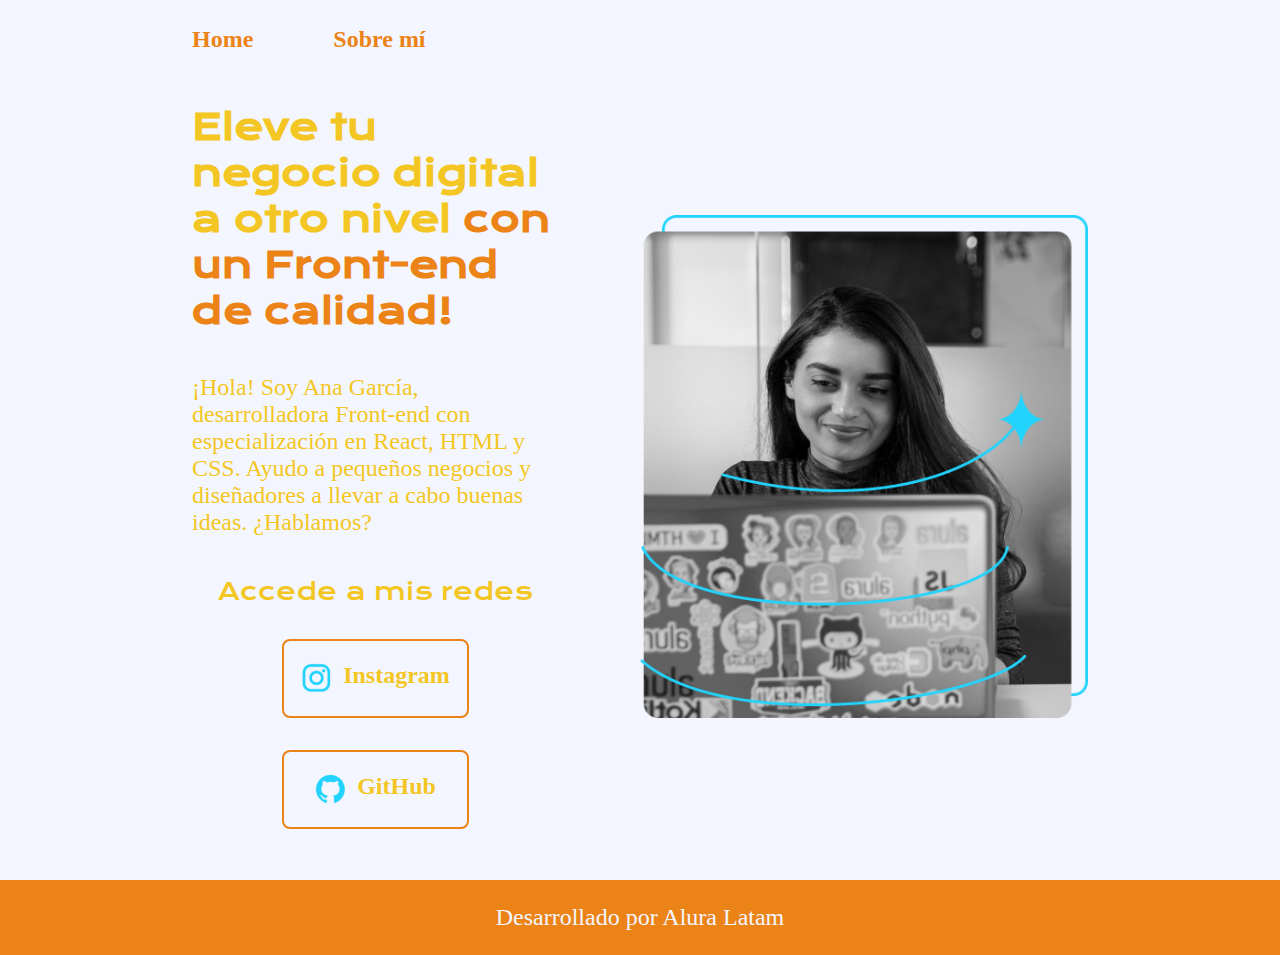
<file: index.html>
<!DOCTYPE html>
<html lang="es-mx">
<head>
    <meta charset="UTF-8"> 
    <meta http-equiv="X-UA-Compatible" content="IE=edge">
    <meta name="viewport" content="width=device-width, initial-scale=1.0">
    <title>Portafolio</title>
    <link rel="stylesheet" href="./styles/style.css">

</head>
<body>
    <header class="header">
        <nav class="header__menu">
            <a class="header__menu__link" href="index.html">Home</a>
            <a class="header__menu__link" href="about.html">Sobre mí</a>
        </nav>
    </header>
    <main class="presentacion">
        <section class="presentacion__contenido">
            <h1 class="presentacion__contenido__titulo">
                Eleve tu negocio digital a otro nivel 
                <strong class="titulo-destaque">con un Front-end de calidad!
                </strong></h1>
                <p class="presentacion__contenido__texto">¡Hola! Soy Ana García, desarrolladora Front-end con
                    especialización en React, HTML y CSS. Ayudo a pequeños
                    negocios y diseñadores a llevar a cabo buenas ideas.
                    ¿Hablamos?

                </p>
                <div class="presentacion__enlaces">
                    <h2 class="presentacion__enlaces__subtitulo">Accede a mis redes</h2>
                    <a class="presentacion__enlaces__link" href="https://instagram.com/">
                        <img src="./assets/instagram.png">
                        Instagram</a>
                    <a class="presentacion__enlaces__link" href="https://github.com/">
                        <img src="./assets/github.png">
                        GitHub</a>
                </div>

        </section>
            <img class="presentacion__imagen" src="./assets/Imagem.png" alt="Foto de Ana García desarrolando un proyecto">
    </main>
    <footer class="footer">
        <p>Desarrollado por Alura Latam</p>
    </footer>
</body>
</html>
</file>
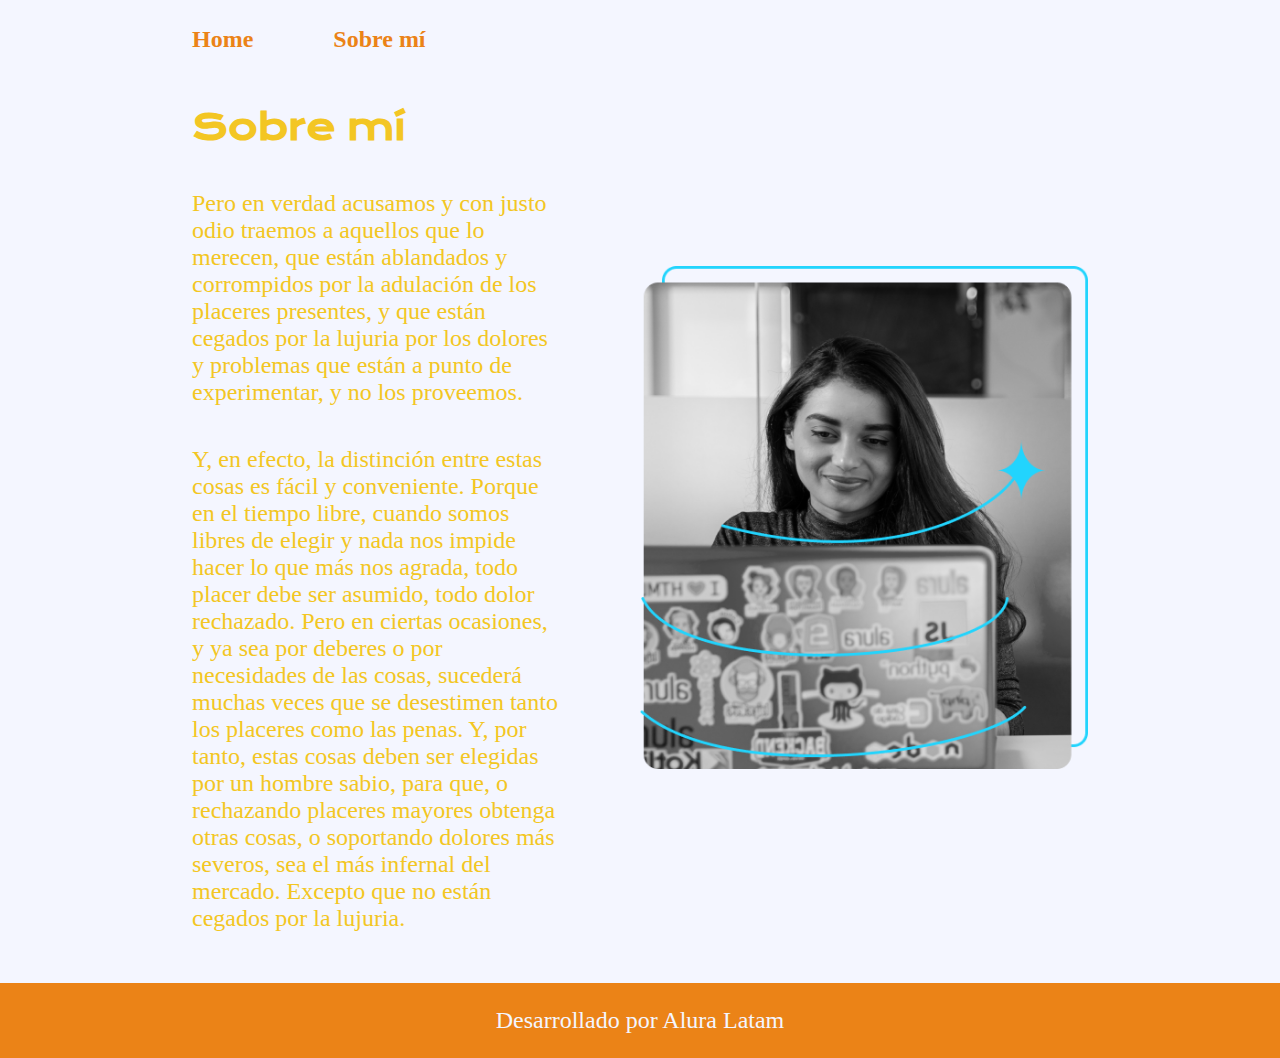
<file: about.html>
<!DOCTYPE html>
<html lang="es-mx">
<head>
    <meta charset="UTF-8">
    <meta name="viewport" content="width=device-width, initial-scale=1.0">
    <title>Sobre mí</title>
    <link rel="stylesheet" href="styles/style.css">
</head>
<body>
    <header class="header">
        <nav class="header__menu">
            <a class="header__menu__link" href="index.html">Home</a>
            <a class="header__menu__link" href="about.html">Sobre mí</a>
        </nav>
    </header>
    <main class="presentacion">
        <section class="presentacion__contenido">
            <h1 class="presentacion__contenido__titulo">Sobre mí</h1>
            <p class="presentacion__contenido__texto">Pero en verdad acusamos y con justo odio traemos a aquellos que lo merecen,
            que están ablandados y corrompidos por la adulación de los placeres presentes, 
            y que están cegados por la lujuria por los dolores y problemas que están a punto de experimentar,
            y no los proveemos.</p>

            <p class="presentacion__contenido__texto">Y, en efecto, la distinción entre estas cosas es fácil y conveniente. Porque en el tiempo libre,
            cuando somos libres de elegir y nada nos impide hacer lo que más nos agrada, 
            todo placer debe ser asumido, todo dolor rechazado. Pero en ciertas ocasiones,
            y ya sea por deberes o por necesidades de las cosas, 
            sucederá muchas veces que se desestimen tanto los placeres como las penas. Y, por tanto,
            estas cosas deben ser elegidas por un hombre sabio, para que, o rechazando placeres mayores obtenga otras cosas,
            o soportando dolores más severos, sea el más infernal del mercado. Excepto que no están cegados por la lujuria.</p>
        </section>
        <img class="presentacion__imagen" src="./assets/Imagem.png" alt="Foto de Ana García desarrolando un proyecto">
    </main>
    <footer class="footer">
        <p>Desarrollado por Alura Latam</p>
    </footer>
</body>
</html>
</file>
<file: styles/style.css>
@import url('https://fonts.googleapis.com/css2?family=Krona+One&family=Montserrat:wght@400;600&display=swap');

:root{
    --color-primario:#F4F6FF;
    --color-secundario:#F3C623;
    --color-terciario:#EB8317;
    --color-hover:#10375C;

    --fuente-monserrat: 'Monserrat', sans serif;
    --fuente-krona: 'Krona One', serif;
}

* {
    padding: 0;
    margin:0;
}

body{
    height: 100vh;
    box-sizing: border-box;
    background-color: var(--color-primario);
    color: var(--color-secundario)
}

.header{
    padding: 2% 0% 0% 15%;
}

.header__menu{
    display: flex;
    gap: 80px;
}

.header__menu__link{
    font-family: var(--fuente-monserrat);
    font-size: 1.5rem;
    font-weight: 600;
    color: var(--color-terciario);
    text-decoration: none;
}

.presentacion {
    padding: 4% 15%;
    display: flex;
    align-items: center;
    justify-content: space-between;
    gap: 82px; 
}

.presentacion__contenido{
    width: 50%;
    display: flex;
    flex-direction: column;
    gap: 40px;
}

.presentacion__contenido__titulo{
    font-size: 36px;
    font-family: var(--fuente-krona);
}

.titulo-destaque {
    color: var(--color-terciario);
}

.presentacion__contenido__texto{
    font-size: 1.5rem;
    font-family: var(--fuente-monserrat)
}

.presentacion__enlaces{
    display: flex;
    flex-direction: column;
    justify-content: space-between;
    align-items: center;
    gap: 32px;
}

.presentacion__enlaces__subtitulo{
    font-family: var(--fuente-krona);
    font-weight: 400;
    font-size: 1.5rem;
}

.presentacion__enlaces__link{
    /* background-color: #22D4FD; */
    border: 2px solid var(--color-terciario);
    width: 50%;
    text-align: center;
    border-radius: 8px;
    font-size: 1.5rem;
    font-weight: 600;
    padding: 21.5px 0;
    text-decoration: none;
    color: var(--color-secundario);
    font-family: var(--fuente-monserrat);
    display: flex;
    justify-content: center;
    gap: 10px;
}

.presentacion__enlaces__link:hover{
    background-color: var(--color-hover);
}

.presentacion__imagen{
    width: 50%;
}

.footer{
    background-color: var(--color-terciario);
    padding: 24px;
    color: var(--color-primario);
    text-align: center;
    font-family: var(--fuente-monserrat);
    font-size: 1.5rem;
    font-weight: 400;
}

@media (max-width: 1200px){

    .header {
        padding: 10%;
    }

    .header__menu {
        justify-content: center;
    }

    .presentacion{
        flex-direction: column-reverse;
        padding: 5%;
    }

    .presentacion__contenido{
        width: auto;
    }
}
</file>
